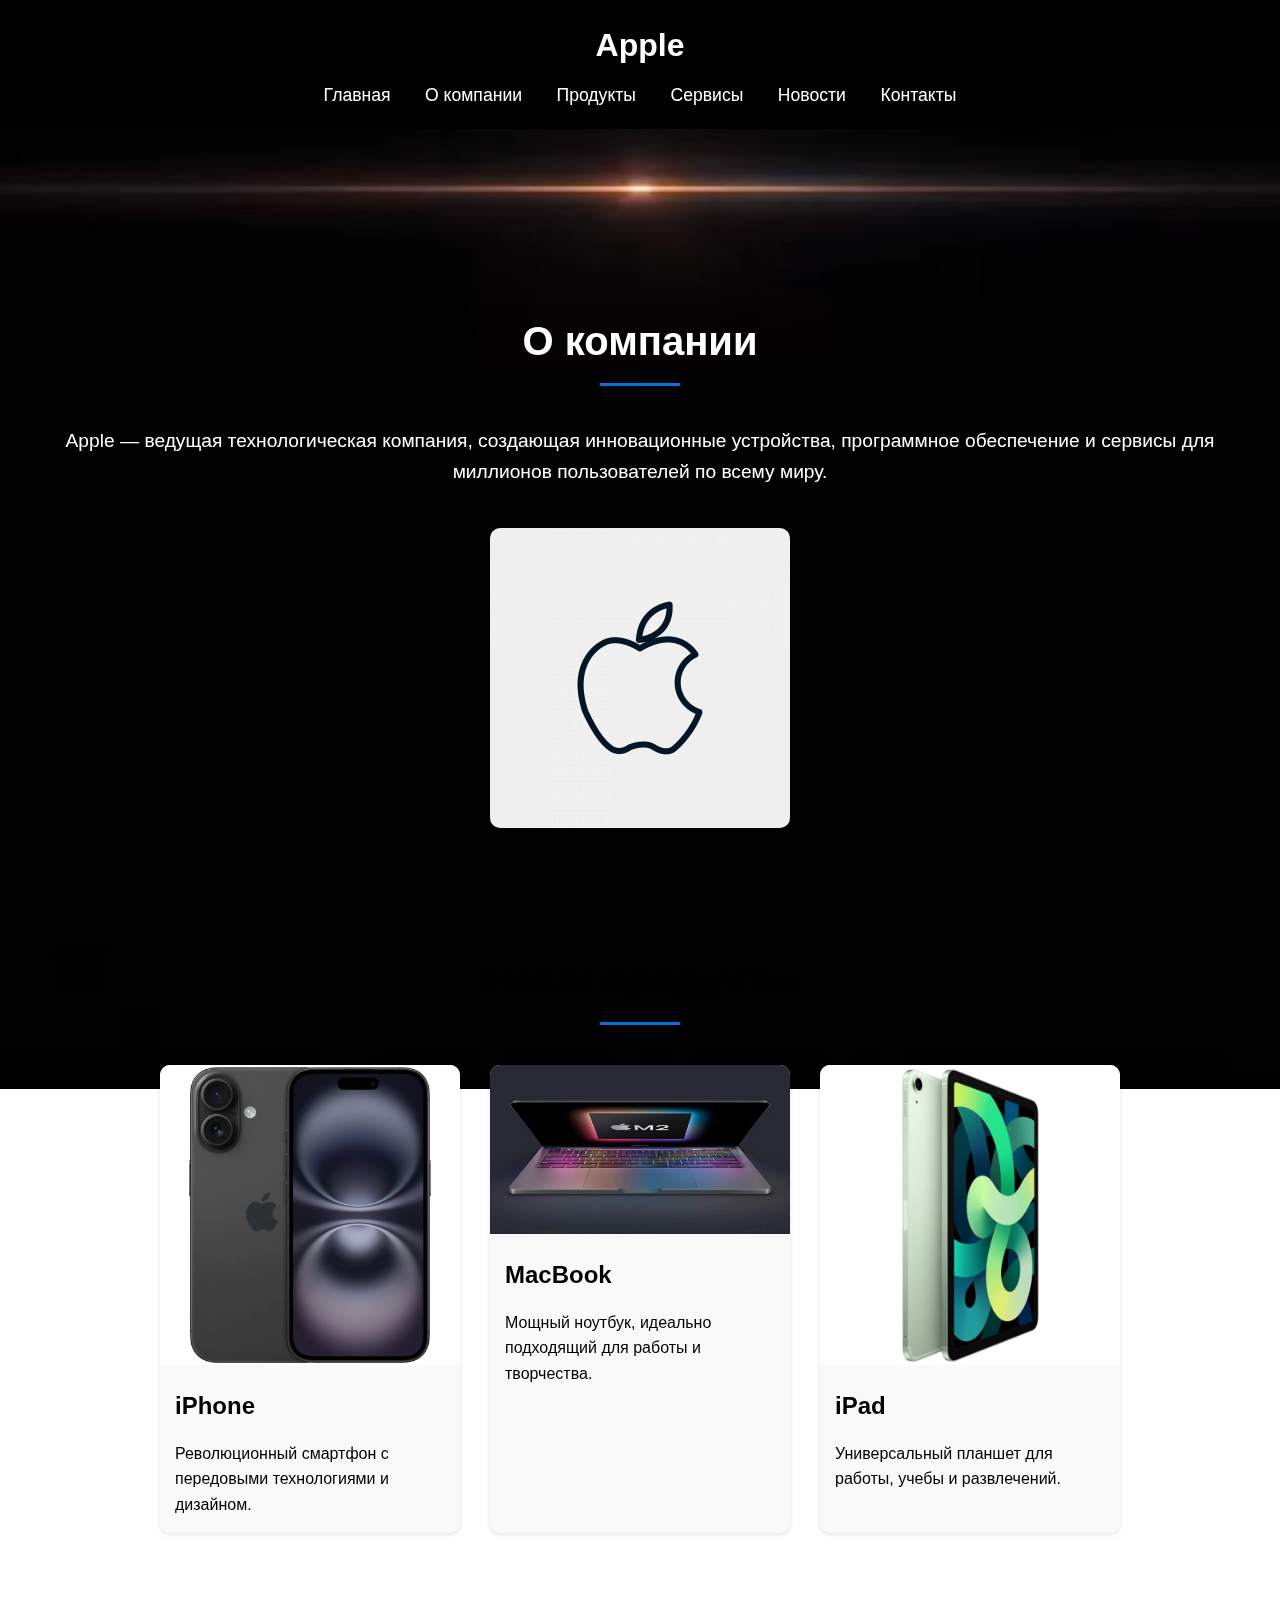
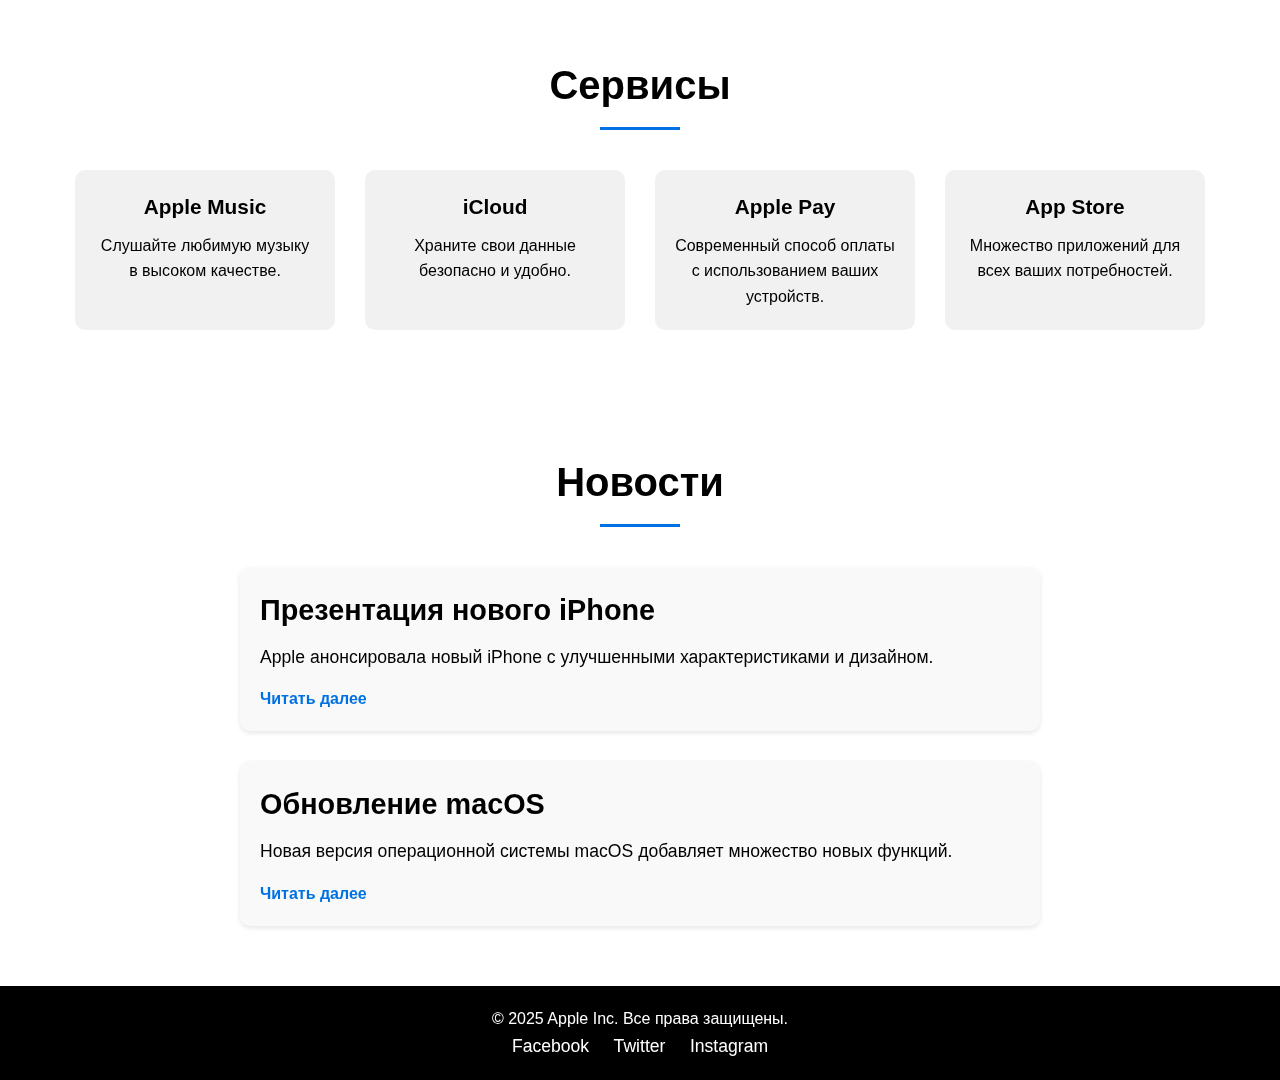
<file: index.html>
<!DOCTYPE html>
<html lang="ru">
<head>
  <meta charset="UTF-8">
  <meta name="viewport" content="width=device-width, initial-scale=1.0">
  <title>Apple - Инновации и технологии</title>
  <link rel="stylesheet" href="style.css">
</head>
<body>
  <!-- Header -->
  <header>
    <div class="container">
      <h1 class="logo">Apple </h1>
      <nav>
        <ul class="nav-links">
          <li><a href="#home">Главная</a></li>
          <li><a href="#about">О компании</a></li>
          <li><a href="#products">Продукты</a></li>
          <li><a href="#services">Сервисы</a></li>
          <li><a href="#news">Новости</a></li>
          <li><a href="indexx.html" >Контакты</a></li>
        </ul>
      </nav>
    </div>
  </header>

  <!-- Hero Section -->

  <section class="hero">
    <video autoplay muted loop type="video.mp4"  class="video" src="Представляем_iPhone_16_Pro_16_Pro_Max_Apple_Реклама_iРеклам.mp4">
      <h2>Добро пожаловать в мир инноваций</h2>
      <p>Мы создаем будущее технологий</p>
      <a href="indexx.html" class="btn">Узнать больше</a>
    </video>
  </section>

  <!-- About Section -->
  <section id="about">

    <div class="container">
      <h2>О компании</h2>
      <p>Apple — ведущая технологическая компания, создающая инновационные устройства, программное обеспечение и сервисы для миллионов пользователей по всему миру.</p>
      <div class="about-images">
        <img  src="791417-zamechatelnyy-iphone-apple-coloring-page.jpg" alt="">
      </div>
    </div>
  </section>

  <!-- Products Section -->
  <section id="products">
    <div class="container">
      <h2>Наши продукты</h2>
      <div class="products-grid">
        <div class="product-card">
          <img src="iphone.webp" alt="iPhone">
          <h3>iPhone</h3>
          <p>Революционный смартфон с передовыми технологиями и дизайном.</p>
        </div>
        <div class="product-card">
          <img src="macbook.webp" alt="MacBook">
          <h3>MacBook</h3>
          <p>Мощный ноутбук, идеально подходящий для работы и творчества.</p>
        </div>
        <div class="product-card">
          <img src="Ipad.jpg" alt="iPad">
          <h3>iPad</h3>
          <p>Универсальный планшет для работы, учебы и развлечений.</p>
        </div>
      </div>
    </div>
  </section>

  <!-- Services Section -->
  <section id="services">
    <div class="container">
      <h2>Сервисы</h2>
      <div class="services-list">
        <div class="service-item">
          <h3>Apple Music</h3>
          <p>Слушайте любимую музыку в высоком качестве.</p>
        </div>
        <div class="service-item">
          <h3>iCloud</h3>
          <p>Храните свои данные безопасно и удобно.</p>
        </div>
        <div class="service-item">
          <h3>Apple Pay</h3>
          <p>Современный способ оплаты с использованием ваших устройств.</p>
        </div>
        <div class="service-item">
          <h3>App Store</h3>
          <p>Множество приложений для всех ваших потребностей.</p>
        </div>
      </div>
    </div>
  </section>

  <!-- News Section -->
  <section id="news">
    <div class="container">
      <h2>Новости</h2>
      <div class="news-list">
        <article class="news-item">
          <h3>Презентация нового iPhone</h3>
          <p>Apple анонсировала новый iPhone с улучшенными характеристиками и дизайном.</p>
          <a href="#" class="read-more">Читать далее</a>
        </article>
        <article class="news-item">
          <h3>Обновление macOS</h3>
          <p>Новая версия операционной системы macOS добавляет множество новых функций.</p>
          <a href="#" class="read-more">Читать далее</a>
        </article>
      </div>
    </div>
  </section>

  <!-- Footer -->
  <footer>
    <div class="container">
      <p>&copy; 2025 Apple Inc. Все права защищены.</p>
      <div class="social-media">
        <a href="#">Facebook</a>
        <a href="#">Twitter</a>
        <a href="#">Instagram</a>
      </div>
    </div>
  </footer>
</body>
</html>
</file>
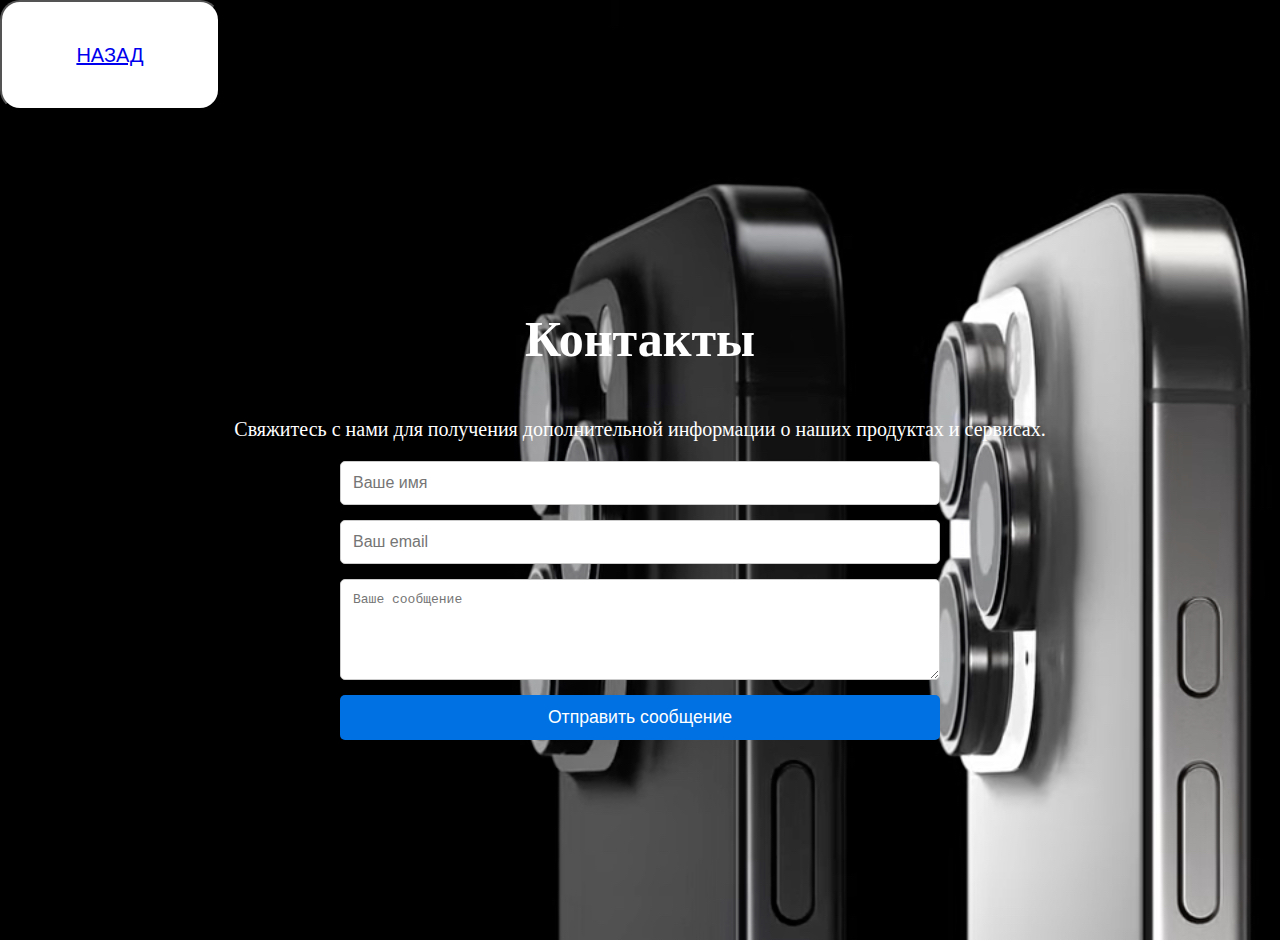
<file: indexx.html>
<!DOCTYPE html>
<html lang="en">
<head>
    <meta charset="UTF-8">
    <meta name="viewport" content="width=device-width, initial-scale=1.0">
    <title>Document</title><link rel="stylesheet" href="svle.css">
</head>
<body>
      <button class="nazad" ><a href="index.html">НАЗАД</a></button>


      <!-- Contact Section -->
  <section class="contact">
    
    <div class="container">
      <h2>Контакты</h2>
      <p>Свяжитесь с нами для получения дополнительной информации о наших продуктах и сервисах.</p>
      <form action="#" method="post" class="contact-form">
        <input type="text" name="name" placeholder="Ваше имя" required>
        <input type="email" name="email" placeholder="Ваш email" required>
        <textarea name="message" placeholder="Ваше сообщение" rows="5" required></textarea>
        <button type="submit" class="btn">Отправить сообщение</button>
      </form>
    </div>
  </section>
</body>
</html>
</file>
<file: style.css>
/* Сброс стилей */
* {
    margin: 0;
    padding: 0;
    box-sizing: border-box;
  }
  
  /* Основные стили */
  body {
    font-family: "Helvetica Neue", Helvetica, Arial, sans-serif;
    color: white;
    line-height: 1.6;
    background: #fff;
  }
  
  .container {
    width: 90%;
    max-width: 1200px;
    margin: 0 auto;
  }
  
  /* Header */
  header {
    background-color: #000;
    color: #fff;
    padding: 20px 0;
  }
  
  header .logo {
    font-size: 2em;
    text-align: center;
    margin-bottom: 10px;
  }
  .video{
    width: 100%;
    height: 200vh;
    object-fit: cover;
    position: absolute;
    z-index: -20;
  }
  .nav-links {
    list-style: none;
    text-align: center;
  }
  
  .nav-links li {
    display: inline-block;
    margin: 0 15px;
  }
  
  .nav-links li a {
    color: #fff;
    text-decoration: none;
    font-size: 1.1em;
    transition: color 0.3s;
  }
  
  .nav-links li a:hover {
    color: #aaa;
  }
  
  /* Hero Section */
  .hero {
    display: flex;
    align-items: center;
    justify-content: center;
    color: white;
    text-align: center;
    position: relative;
  }
  
  .hero-content h2 {
    margin-bottom: 20px;
    color: white;
  }
  
  .hero-content p {
    font-size: 1.5em;
    margin-bottom: 30px;
    color: white;
  }
  
  .btn {
    background-color: #0071e3;
    color: #fff;
    padding: 12px 25px;
    text-decoration: none;
    border-radius: 5px;
    transition: background-color 0.3s;
  }
  
  .btn:hover {
    background-color: #005bb5;
  }
  
  /* Sections */
  section {
    padding: 60px 0;
  }
  
  section h2 {
    text-align: center;
    font-size: 2.5em;
    margin-bottom: 40px;
    position: relative;
  }
  
  section h2::after {
    content: '';
    width: 80px;
    height: 3px;
    background: #0071e3;
    display: block;
    margin: 10px auto 0;
  }
  
  /* About Section */
  #about{
    width: 100%;
    background-repeat: no-repeat;
  }
  #about p {
    text-align: center;
    font-size: 1.2em;
    margin-bottom: 40px;
  }
  
  .about-images {
    display: flex;
    justify-content: center;
    gap: 20px;
    flex-wrap: wrap;
  }
  
  .about-images img {
    width: 300px;
    height: auto;
    border-radius: 10px;
  }
  
  /* Products Section */
  #products{
    color: black;
  }
  .products-grid {
    display: flex;
    flex-wrap: wrap;
    justify-content: center;
    gap: 30px;
  }
  
  .product-card {
    background: #f9f9f9;
    border-radius: 10px;
    overflow: hidden;
    width: 300px;
    box-shadow: 0 2px 5px rgba(0,0,0,0.1);
    transition: transform 0.3s;
  }
  
  .product-card:hover {
    transform: translateY(-5px);
  }
  
  .product-card img {
    width: 100%;
    height: auto;
  }
  
  .product-card h3 {
    font-size: 1.5em;
    margin: 15px;
  }
  
  .product-card p {
    font-size: 1em;
    margin: 0 15px 15px;
  }
  
  /* Services Section */
  #services{
    background-repeat: no-repeat;
    color: black;
    
  }
  .services-list {
    
    display: flex;
    flex-wrap: wrap;
    justify-content: center;
    gap: 30px;
  }
  
  .service-item {
    background: #f1f1f1;
    padding: 20px;
    border-radius: 10px;
    width: 260px;
    text-align: center;
    transition: background 0.3s;
  }
  
  .service-item:hover {
    background: #e1e1e1;
  }
  
  .service-item h3 {
    margin-bottom: 10px;
    font-size: 1.3em;
  }
  
  /* News Section */
  #news{
    color: black;
  }
  .news-list {
    display: flex;
    flex-direction: column;
    gap: 30px;
    align-items: center;
  }
  
  .news-item {
    background: #f9f9f9;
    padding: 20px;
    border-radius: 10px;
    width: 100%;
    max-width: 800px;
    box-shadow: 0 2px 5px rgba(0,0,0,0.1);
  }
  
  .news-item h3 {
    font-size: 1.8em;
    margin-bottom: 10px;
  }
  
  .news-item p {
    font-size: 1.1em;
    margin-bottom: 15px;
  }
  
  .read-more {
    color: #0071e3;
    text-decoration: none;
    font-weight: bold;
    transition: color 0.3s;
  }
  
  .read-more:hover {
    color: #005bb5;
  }
  
  
  /* Footer */
  footer {
    background-color: #000;
    color: #fff;
    padding: 20px 0;
    text-align: center;
  }
  
  footer .social-media a {
    color: #fff;
    margin: 0 10px;
    text-decoration: none;
    font-size: 1.1em;
    transition: color 0.3s;
  }
  footer .social-media a:hover {
    color: #aaa;
  }

  /* Media Queries */
  
  /* Для экранов до 992px */
  @media (max-width: 992px) {
    .products-grid, .services-list {
      flex-direction: column;
      align-items: center;
    }
    .about-images {
      flex-direction: column;
      align-items: center;
    }
  }
  
  /* Для планшетов (до 768px) */
  @media (max-width: 768px) {
    header .logo {
      font-size: 1.8em;
    }
    .nav-links li {
      display: block;
      margin: 10px 0;
    }
    .hero {
      height: 400px;
    }
    .hero-content h2 {
      font-size: 2.5em;
    }
    .hero-content p {
      font-size: 1.2em;
    }
    section {
      padding: 40px 20px;
    }
  }
  
  /* Для мобильных устройств (до 480px) */
  @media (max-width: 480px) {
    .hero {
      height: 300px;
    }
    .hero-content h2 {
      font-size: 2em;
    }
    .hero-content p {
      font-size: 1em;
    }
    header, footer {
      padding: 15px 10px;
    }
    .contact-form input, .contact-form textarea {
      font-size: 0.9em;
    }
  }
</file>
<file: svle.css>
*{
    padding: 0;
    margin: 0;
    box-sizing: border-box;
}
body{
    background-image: url(P04-Apple-Event-iPhone-Pro-32.jpg);
}
/* Contact Section */
.contact{
    padding: 200px 0;
    text-align: center;
    color: white;
}
.contact h2{
    padding: 0 0 50px 0;
    font-size: 50px;
}
.contact p{
    padding: 0 0 20px 0;
    font-size: 20px;
}
.contact-form {
    max-width: 600px;
    margin: 0 auto;
    display: flex;
    flex-direction: column;
    gap: 15px;

  }
  
  .contact-form input, .contact-form textarea {
    padding: 12px;
    border: 1px solid #ccc;
    border-radius: 5px;
    font-size: 1em;
    width: 100%;
  }
  
  .contact-form button {
    padding: 12px;
    border: none;
    background: #0071e3;
    color: #fff;
    font-size: 1.1em;
    border-radius: 5px;
    cursor: pointer;
    transition: background 0.3s;
  }
  
  .contact-form button:hover {
    background: #005bb5;
  }
  .nazad{
    background-color: #fff;
    width: 220px;
    height: 110px;
    text-align: center;
    border-radius: 20px;
    padding: 20px;
    font-size: 20px;
  }
</file>
